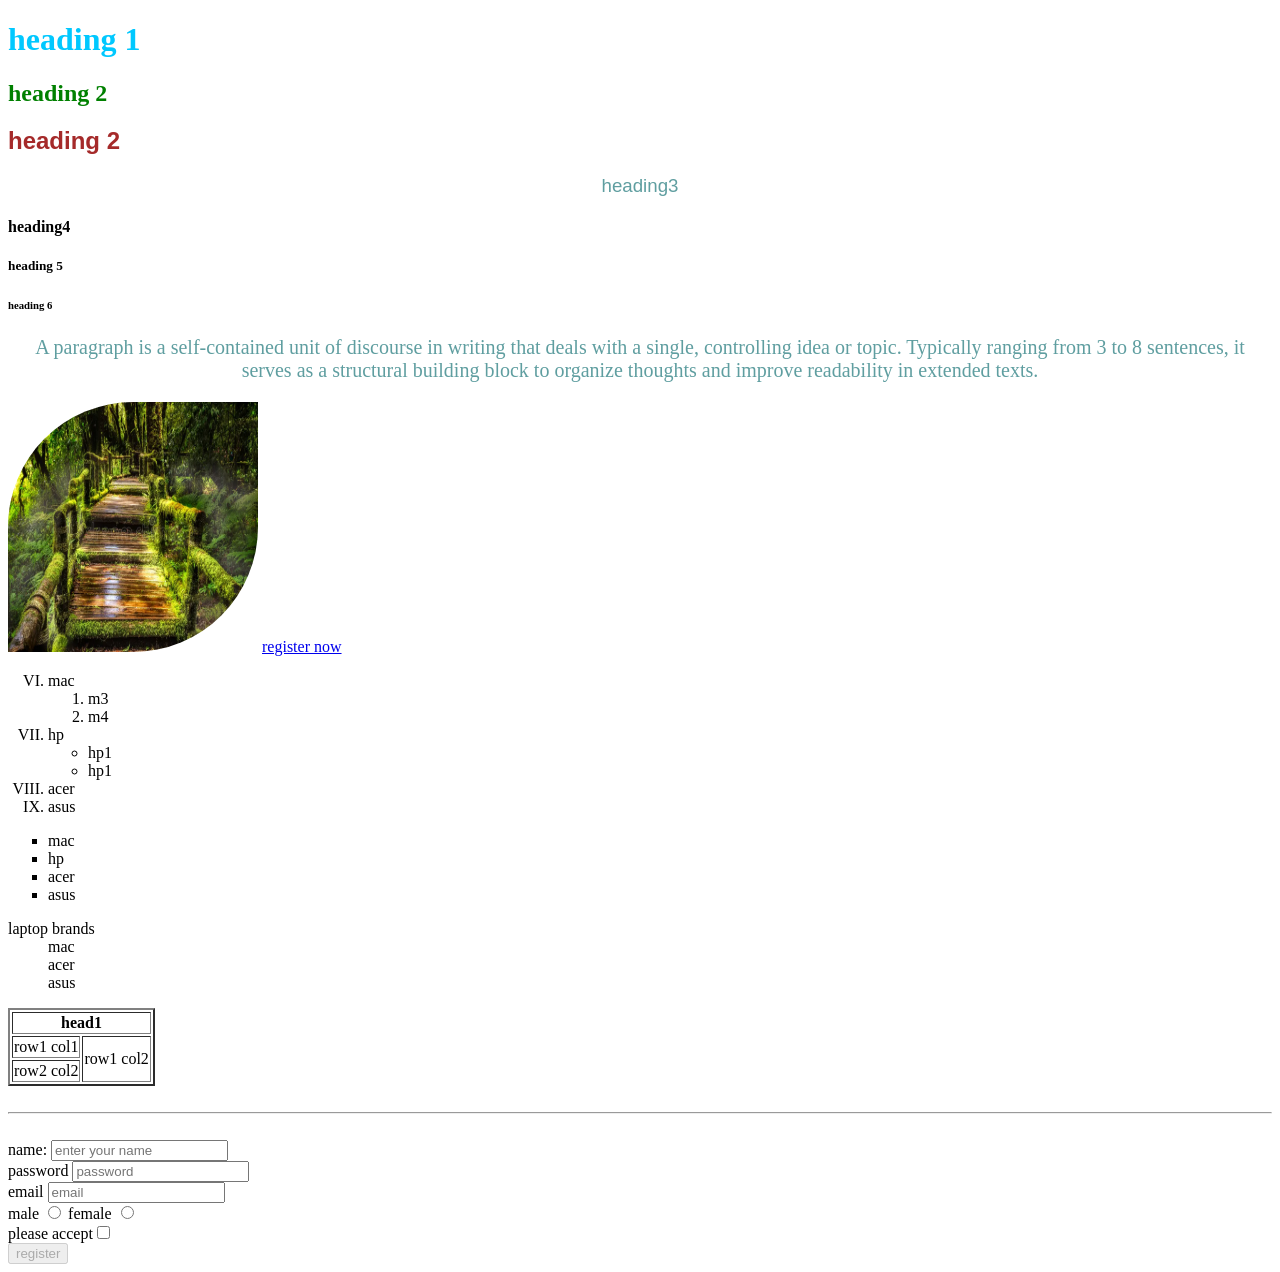
<file: index.html>
<!DOCTYPE html>
<html>
<head>
    <meta charset="UTF-8">
    <meta name="viewport" content="width=device-width, initial-scale=1.0">
    <title>intro into html</title>
    <style>
         /* h2 {
            color:green;
        }
       p {
        color: orangered;
        font-size: 20px;
        }
        #head-2 {
            color: brown;
            font-family: Arial, Helvetica, sans-serif;
        }
        .theme-font{
            color: cadetblue;
            text-align:center ;
        } */
</style>
<link rel="stylesheet" href="style.css">
</head>
<body>
   <h1 style="color:rgb(0, 200, 255)">heading 1</h1>  
   <h2>heading 2</h2>
   <h2 id="head-2">heading 2</h2>
   <h3 class="theme-font">heading3</h3>
   <h4>heading4</h4>
   <h5>heading 5</h5>
   <h6>heading 6</h6>
   <p class="theme-font">A paragraph is a self-contained unit of discourse in writing that deals with a single, controlling idea or topic. Typically ranging from 3 to 8 sentences, it serves as a structural building block to organize thoughts and improve readability in extended texts.</p>
   <img src="images/pic.webp" width="100" height="100"/>
   <a href="register.html" target="_blank"> register now </a>

   <ol type="I" start="6"> 
    <li>mac</li>
    <ol> <li>m3</li> <li>m4</li></ol>
    <li>hp</li>
    <ul><li>hp1</li> <li>hp1</li></ul>
    <li>acer</li>
    <li>asus</li>
   </ol>

   <ul type="SQUARE">
    <li>mac</li>
    <li>hp</li>
    <li>acer</li>
    <li>asus</li>
   </ul>

   <dl>
     <dt>laptop brands</dt>  
    <dd>mac</dd>
    <dd>acer</dd>
    <dd>asus</dd>
   </dl>

   
   <table border="2">
    <tr>
        <th colspan="2">head1</th>
        
    </tr>
    <tr>
        <td> row1 col1</td>
        <td rowspan="2"> row1 col2</td>
    </tr>
    <tr>
        
        <td> row2 col2</td>
    </tr>
   </table>
<br><hr>
<br>
   <form>
    <label for="name">name:</label>
    <input id= "name" type="text" placeholder="enter your name"  required><br>
    <label for="pswd">password</label>
    <input id="pswd" type="password" placeholder="password"><br>
    <label for="mail">email</label>
    <input id="mail" type="email" placeholder="email"><br>
    <label>male</label> <input type="radio" name="gender" value="male">
    <label>female</label> <input type="radio" name="gender" value="female"> <br>
    <label>please accept</label><input type="checkbox" ><br>
    <button disabled>register</button>

   </form>
</body>
</html>
</file>
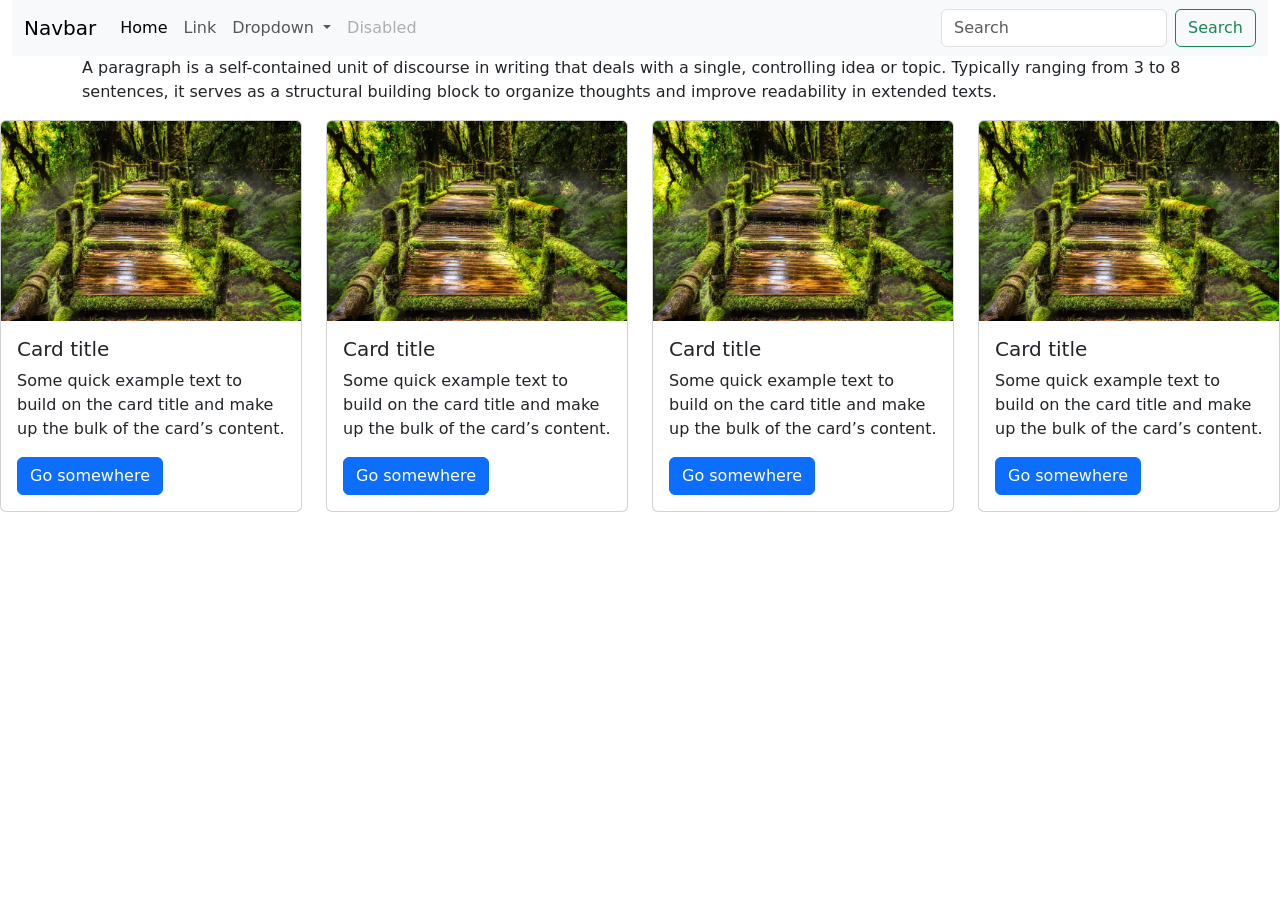
<file: bootstrap.html>
<!DOCTYPE html>
<html lang="en">
<head>
    <meta charset="UTF-8">
    <meta name="viewport" content="width=device-width, initial-scale=1.0">
    <title>Document</title>
    <link href="https://cdn.jsdelivr.net/npm/bootstrap@5.3.8/dist/css/bootstrap.min.css" rel="stylesheet" integrity="sha384-sRIl4kxILFvY47J16cr9ZwB07vP4J8+LH7qKQnuqkuIAvNWLzeN8tE5YBujZqJLB" crossorigin="anonymous">
<script src="https://cdn.jsdelivr.net/npm/bootstrap@5.3.8/dist/js/bootstrap.bundle.min.js" integrity="sha384-FKyoEForCGlyvwx9Hj09JcYn3nv7wiPVlz7YYwJrWVcXK/BmnVDxM+D2scQbITxI" crossorigin="anonymous"></script>
</head>
<body>
    <div class="container-fluid">
        <nav class="navbar navbar-expand-lg bg-body-tertiary">
  <div class="container-fluid">
    <a class="navbar-brand" href="#">Navbar</a>
    <button class="navbar-toggler" type="button" data-bs-toggle="collapse" data-bs-target="#navbarSupportedContent" aria-controls="navbarSupportedContent" aria-expanded="false" aria-label="Toggle navigation">
      <span class="navbar-toggler-icon"></span>
    </button>
    <div class="collapse navbar-collapse" id="navbarSupportedContent">
      <ul class="navbar-nav me-auto mb-2 mb-lg-0">
        <li class="nav-item">
          <a class="nav-link active" aria-current="page" href="#">Home</a>
        </li>
        <li class="nav-item">
          <a class="nav-link" href="#">Link</a>
        </li>
        <li class="nav-item dropdown">
          <a class="nav-link dropdown-toggle" href="#" role="button" data-bs-toggle="dropdown" aria-expanded="false">
            Dropdown
          </a>
          <ul class="dropdown-menu">
            <li><a class="dropdown-item" href="#">Action</a></li>
            <li><a class="dropdown-item" href="#">Another action</a></li>
            <li><hr class="dropdown-divider"></li>
            <li><a class="dropdown-item" href="#">Something else here</a></li>
          </ul>
        </li>
        <li class="nav-item">
          <a class="nav-link disabled" aria-disabled="true">Disabled</a>
        </li>
      </ul>
      <form class="d-flex" role="search">
        <input class="form-control me-2" type="search" placeholder="Search" aria-label="Search"/>
        <button class="btn btn-outline-success" type="submit">Search</button>
      </form>
    </div>
  </div>
</nav>
    </div>
    <div class="container">
    <p>
            A paragraph is a self-contained unit of discourse in writing that deals with a single, controlling idea or topic. Typically ranging from 3 to 8 sentences, it serves as a structural building block to organize thoughts and improve readability in extended texts.
        </p></div>
        <div class="container-fluid"></div>
        <div class="row">
          <div class="col-md-3">
            <div class="card" >
  <img src="images/pic.webp" class="card-img-top" alt="...">
  <div class="card-body">
    <h5 class="card-title">Card title</h5>
    <p class="card-text">Some quick example text to build on the card title and make up the bulk of the card’s content.</p>
    <a href="#" class="btn btn-primary">Go somewhere</a>
  </div>
</div>
</div>
          <div class="col-md-3"><div class="card" >
  <img src="images/pic.webp" class="card-img-top" alt="...">
  <div class="card-body">
    <h5 class="card-title">Card title</h5>
    <p class="card-text">Some quick example text to build on the card title and make up the bulk of the card’s content.</p>
    <a href="#" class="btn btn-primary">Go somewhere</a>
  </div>
</div></div>
<div class="col-md-3">
            <div class="card" >
  <img src="images/pic.webp" class="card-img-top" alt="...">
  <div class="card-body">
    <h5 class="card-title">Card title</h5>
    <p class="card-text">Some quick example text to build on the card title and make up the bulk of the card’s content.</p>
    <a href="#" class="btn btn-primary">Go somewhere</a>
  </div>
</div>
</div>
<div class="col-md-3">
            <div class="card" >
  <img src="images/pic.webp" class="card-img-top" alt="...">
  <div class="card-body">
    <h5 class="card-title">Card title</h5>
    <p class="card-text">Some quick example text to build on the card title and make up the bulk of the card’s content.</p>
    <a href="#" class="btn btn-primary">Go somewhere</a>
  </div>
</div>
</div>
          <!-- <div class="col-4"><p>
            A paragraph is a self-contained unit of discourse in writing that deals with a single, controlling idea or topic. Typically ranging from 3 to 8 sentences, it serves as a structural building block to organize thoughts and improve readability in extended texts.
        </p></div>
        <div class="col-2"><p>
            A paragraph is a self-contained unit of discourse in writing that deals with a single, controlling idea or topic. Typically ranging from 3 to 8 sentences, it serves as a structural building block to organize thoughts and improve readability in extended texts.
        </p></div> -->
        </div>
    </div> 
    <div class="modal" tabindex="-1">
  <div class="modal-dialog">
    <div class="modal-content">
      <div class="modal-header">
        <h5 class="modal-title">Modal title</h5>
        <button type="button" class="btn-close" data-bs-dismiss="modal" aria-label="Close"></button>
      </div>
      <div class="modal-body">
        <p>Modal body text goes here.</p>
      </div>
      <div class="modal-footer">
        <button type="button" class="btn btn-secondary" data-bs-dismiss="modal">Close</button>
        <button type="button" class="btn btn-primary">Save changes</button>
      </div>
    </div>
  </div>
</div>
</body>
</html>
</file>
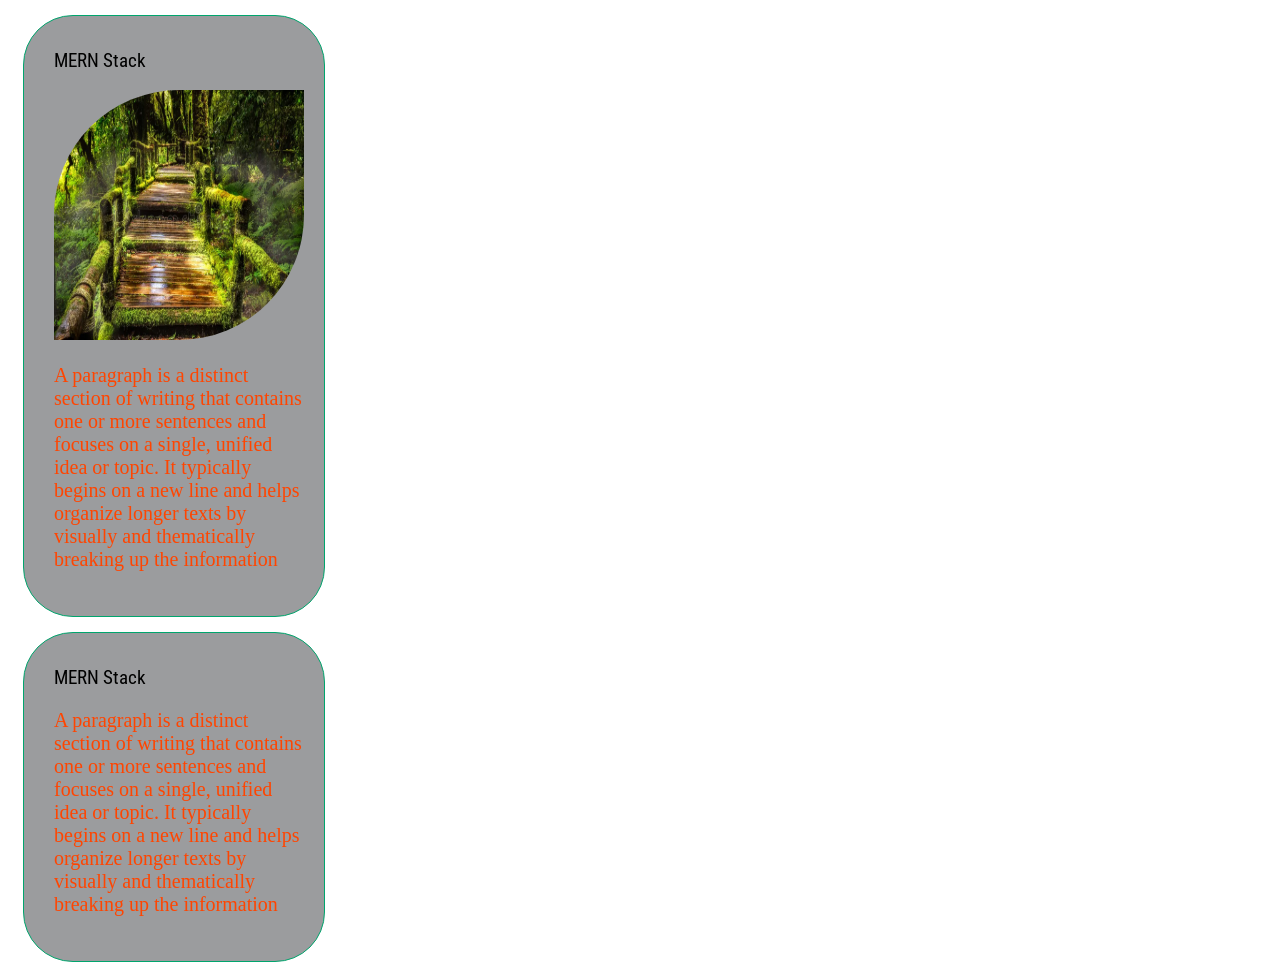
<file: css-box-model.html>
<!DOCTYPE html>
<html lang="en">
<head>
    <meta charset="UTF-8">
    <meta name="viewport" content="width=device-width, initial-scale=1.0">
    <title>Document</title>
    <link rel="stylesheet" href="style.css">
    
<link rel="preconnect" href="https://fonts.googleapis.com">
<link rel="preconnect" href="https://fonts.gstatic.com" crossorigin>
<link href="https://fonts.googleapis.com/css2?family=IBM+Plex+Mono:ital,wght@0,100;0,200;0,300;0,400;0,500;0,600;0,700;1,100;1,200;1,300;1,400;1,500;1,600;1,700&family=Roboto+Condensed:ital,wght@0,100..900;1,100..900&display=swap" rel="stylesheet"></head>
<body>
    <div class="card">
        <h3 class="card-title">MERN Stack</h3>
        <img src="images/pic.webp">
        <p class="card-details">A paragraph is a distinct section of writing that contains one or more sentences and focuses on a single, unified idea or topic. It typically begins on a new line and helps organize longer texts by visually and thematically breaking up the information</p>
    </div>

     <div class="card">
        <h3 class="card-title">MERN Stack</h3>
        <p class="card-details">A paragraph is a distinct section of writing that contains one or more sentences and focuses on a single, unified idea or topic. It typically begins on a new line and helps organize longer texts by visually and thematically breaking up the information</p>
    </div>
    
</body>
</html>
</file>
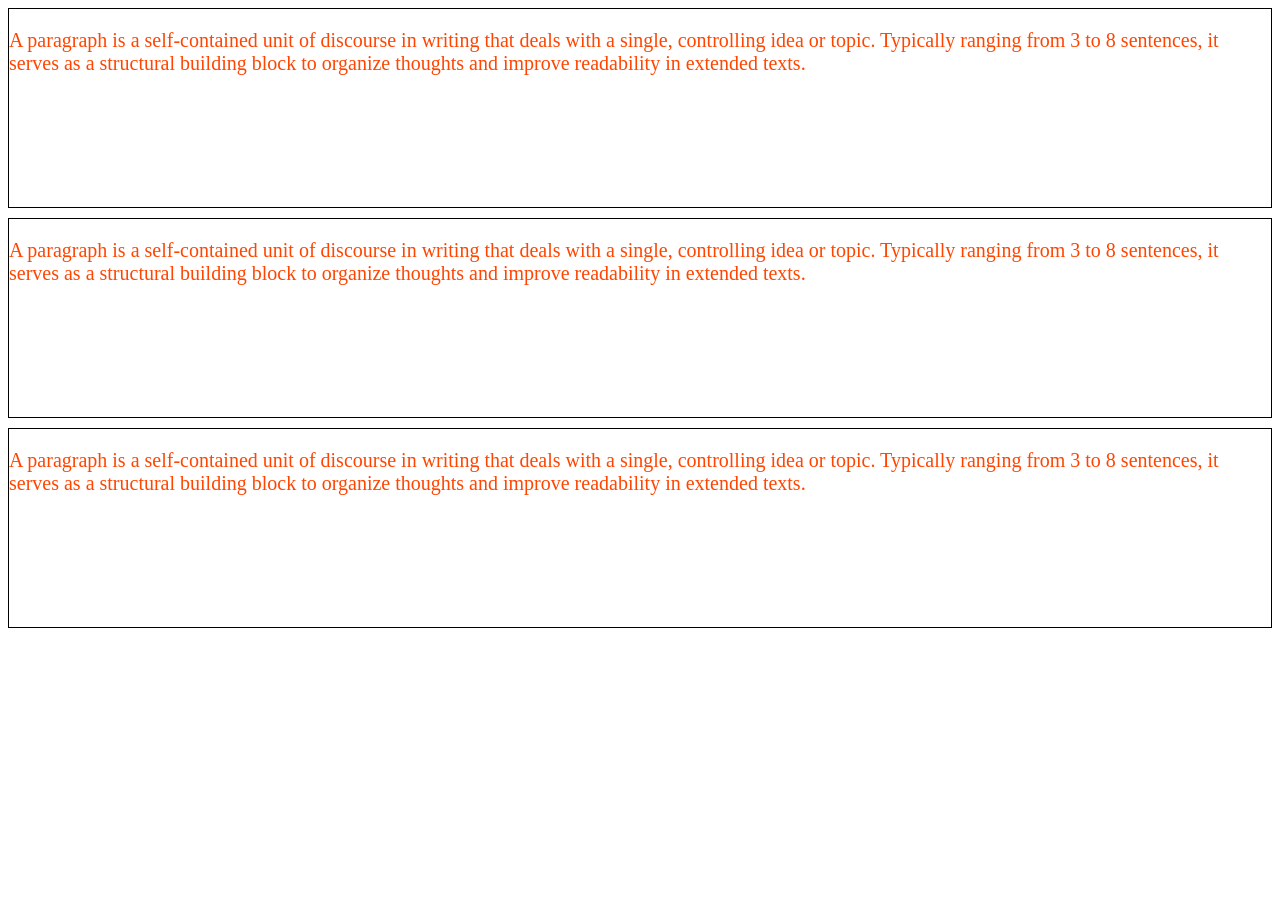
<file: css-grid.html>
<!DOCTYPE html>
<html lang="en">
<head>
    <meta charset="UTF-8">
    <meta name="viewport" content="width=device-width, initial-scale=1.0">
    <title>Document</title>
    <link rel="stylesheet" href="style.css">
</head>
<body>
    <div class="container">
        <div class="card-item">
            <p>A paragraph is a self-contained unit of discourse in writing that deals with a single, controlling idea or topic. Typically ranging from 3 to 8 sentences,
             it serves as a structural building block to organize thoughts and improve readability in extended texts.
             </p></div>
        <div class="card-item">
            <p>A paragraph is a self-contained unit of discourse in writing that deals with a single, controlling idea or topic. Typically ranging from 3 to 8 sentences,
             it serves as a structural building block to organize thoughts and improve readability in extended texts.
             </p></div>
        <div class="card-item">
            <p>A paragraph is a self-contained unit of discourse in writing that deals with a single, controlling idea or topic. Typically ranging from 3 to 8 sentences,
             it serves as a structural building block to organize thoughts and improve readability in extended texts.
             </p></div>

    </div>
</body>
</html>
</file>
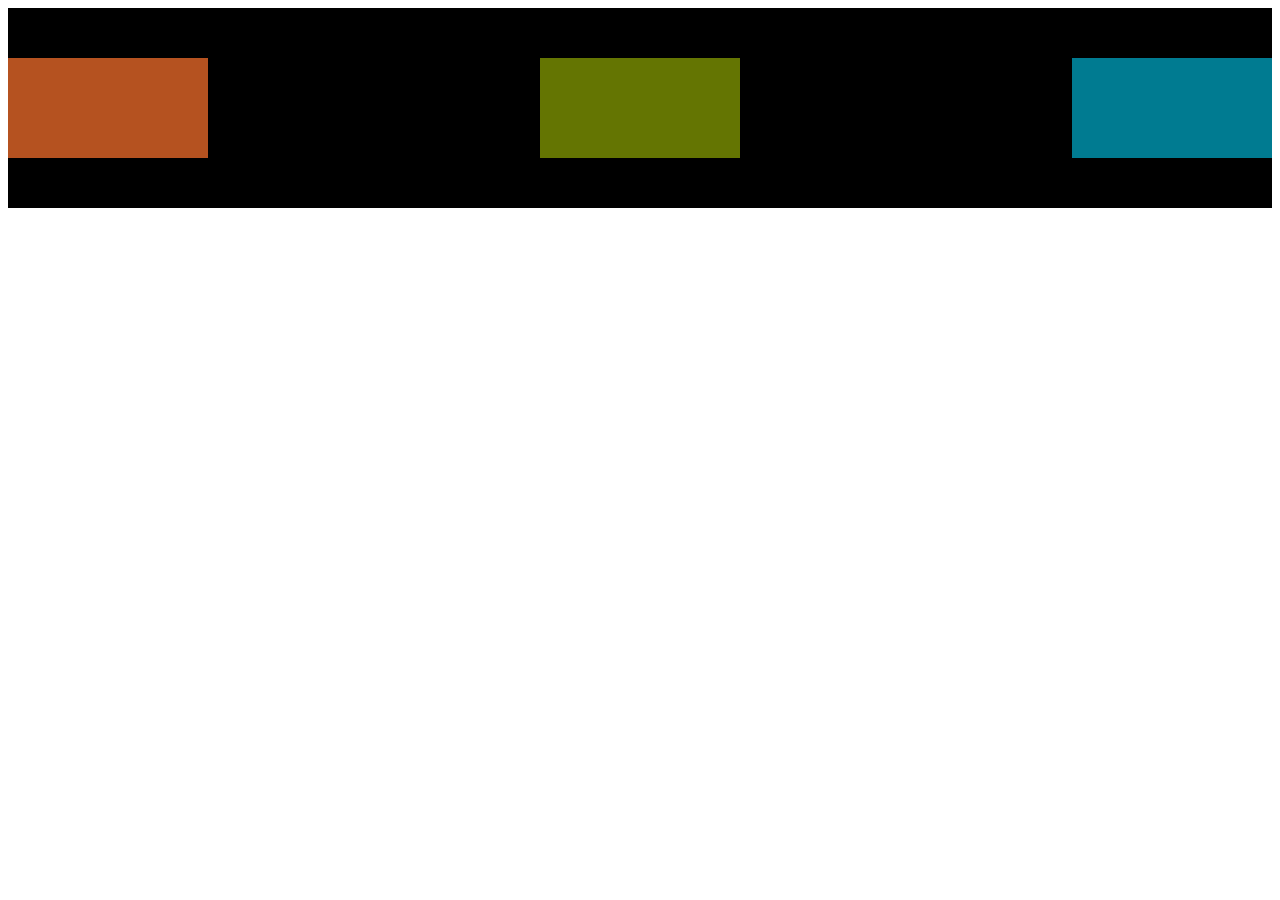
<file: flexbox.html>
<!DOCTYPE html>
<html lang="en">
<head>
    <meta charset="UTF-8">
    <meta name="viewport" content="width=device-width, initial-scale=1.0">
    <title>Document</title>
    <link rel="stylesheet" href="style.css">
</head>
<body>
    <section class="home">
        <div class="card-1"></div>
        <div class="card-2"></div>
        <div class="card-3"></div>
    </section>
</body>
</html>
</file>
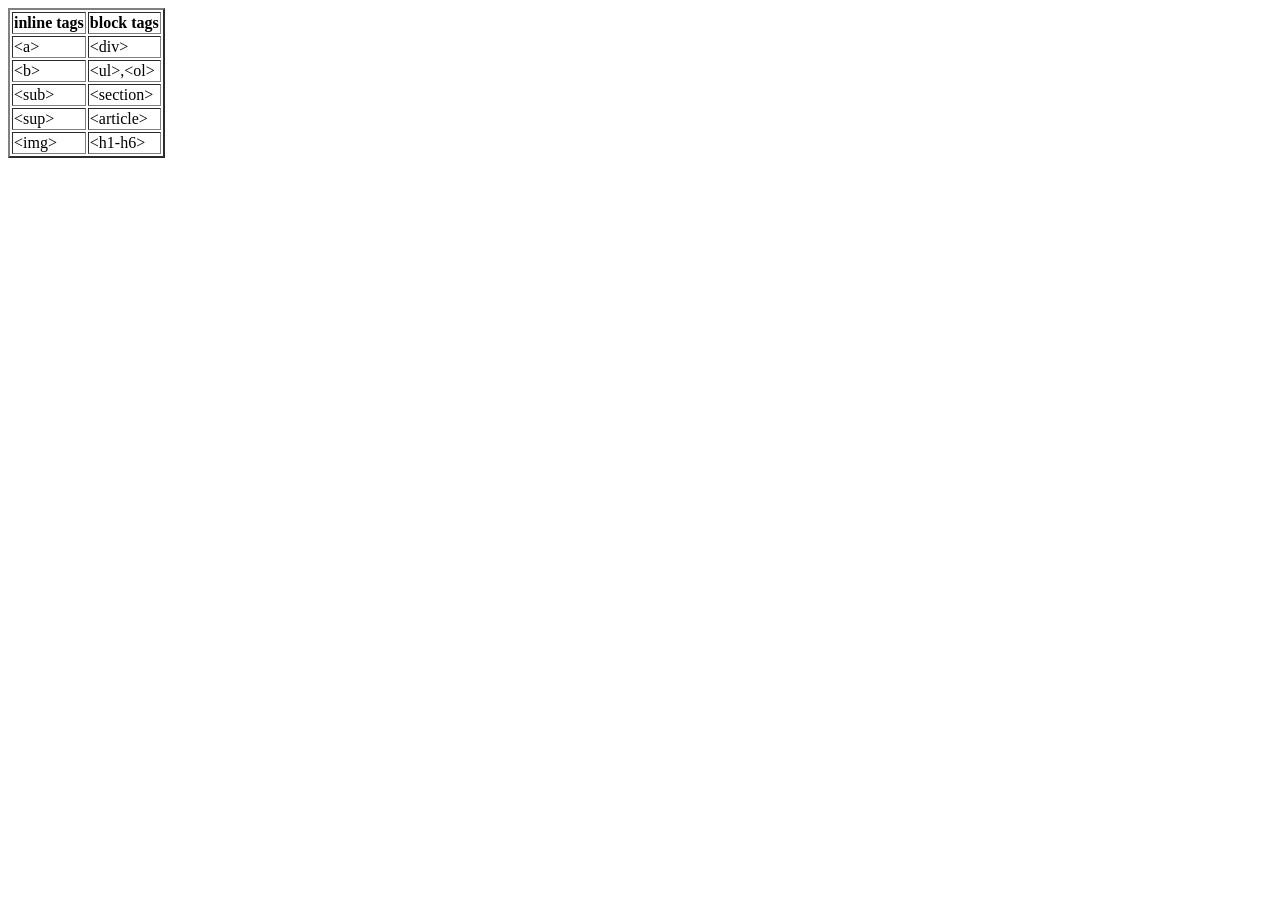
<file: inline-block.html>
<!DOCTYPE html>
<html lang="en">
<head>
    <meta charset="UTF-8">
    <meta name="viewport" content="width=device-width, initial-scale=1.0">
    <title>Document</title>
</head>
<body>
    <table border="2">
        <tr>
            <th>inline tags</th>
            <th>block tags</th>
        </tr>
        <tr>
            <td> &lt;a&gt;</td>
            <td> &lt;div&gt;</td>
        </tr>
        <tr>
            <td>&lt;b&gt;</td>
            <td>&lt;ul&gt;,&lt;ol&gt;</td>
        </tr>
         <tr>
            <td>&lt;sub&gt;</td>
           <td>&lt;section&gt;</td> 
        </tr>
         <tr>
            <td>&lt;sup&gt;</td>
            <td>&lt;article&gt;</td>

        </tr>
         <tr>
            <td>&lt;img&gt;</td>
            <td>&lt;h1-h6&gt;</td>
        </tr>

    </table>
</body>
</html>
</file>
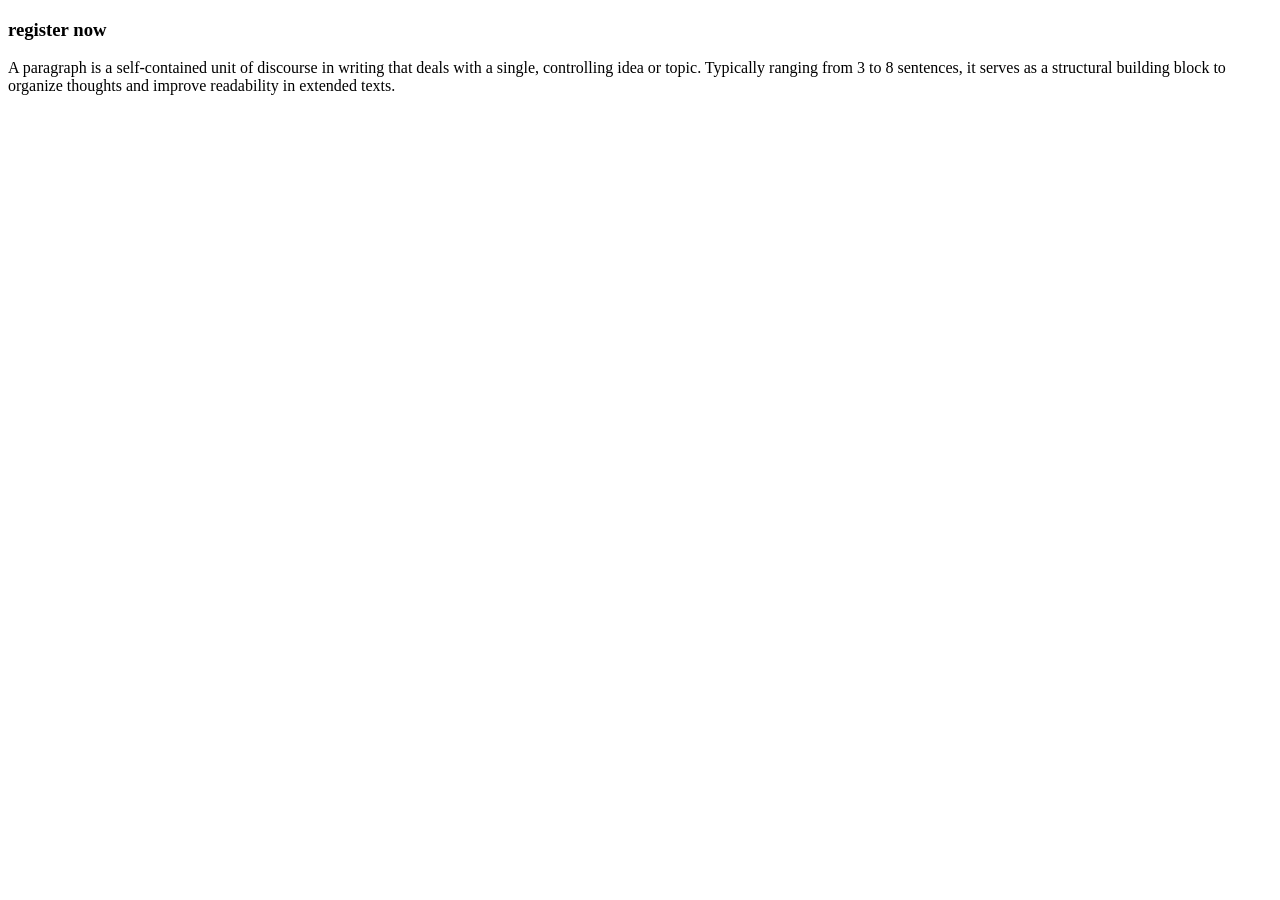
<file: register.html>
<!DOCTYPE html>
<html>
<head>
    <meta charset="UTF-8">
    <meta name="viewport" content="width=device-width, initial-scale=1.0">
    <title>Register Now!!!!</title>
</head>
<body>
   
   <h3>register now</h3>
  
   <p>A paragraph is a self-contained unit of discourse in writing that deals with a single, controlling idea or topic. Typically ranging from 3 to 8 sentences, it serves as a structural building block to organize thoughts and improve readability in extended texts.</p>
   
</body>
</html>
</file>
<file: style.css>
h1 {
    color:coral;
 }
 h2 {
            color:green;
        }
       p {
        color: orangered;
        font-size: 20px;
        }
        #head-2 {
            color: brown;
            font-family: Arial, Helvetica, sans-serif;
        }
        .theme-font{
            color: cadetblue;
            text-align:center ;
        }
        img {
                width: 250px;
                height: 250px;
                border-top-left-radius: 50%;
                border-bottom-right-radius: 50%;
        }
        h3 {
             font-family: "Roboto Condensed", sans-serif;
             font-weight: 400;
        }
         /* p {
                font-family: "IBM Plex Mono", monospace;
                line-height: 25px; */
             /* } */
        
        .card {
            border: 1px solid #00a56d;
            padding: 15px 20px 25px 30px ;
            margin: 15px;
            width: 250px;
            border-radius: 50px;
            background-color: rgb(155, 156, 158);
        }

        .parent {
            width: 500px;
            height: 500px;
            background-color: aquamarine;
            position: relative;
        }
        .child-1 {
            width: 100px;
            height: 100px;
            background-color: rgb(90, 5, 5);    
            position: absolute;
            z-index: 2;
            right: 0px;
           
        }

        .child-2 {
            width: 100px;
            height: 100px;
            background-color: rgb(3, 78, 39);    
            position: absolute;
            z-index: 1;
            bottom: 0;

        }
        .home {
            display: flex;
             /* flex-direction: column;   */
            background-color: black;
            justify-content: space-between;
            /* gap: 50px; */
            height: 200px;
            align-items: center;

        }

        .card-1 {
            width: 200px;
            height: 100px;
            background-color: rgb(181, 82, 32);
        }

        .card-2 {
            width: 200px;
            height: 100px;
            background-color: rgb(100, 117, 2);
        }

        .card-3 {
            width: 200px;
            height: 100px;
            background-color: rgb(0, 123, 145);
        }

        header {
            display: flex;
            justify-content: center;
            background-color: rgb(22, 31, 23);
            nav {
                display: flex;
                a {
                    text-decoration: none;
                    color: blanchedalmond;
                    padding: 10px 20px;
                    display: block;
                    transition: 1s ease-in-out;
                    &:hover {
                        background-color: violet;
                        color: black ;
                        border-radius: 15px;
                        
                    }

                }
            }
           
        }
        .container {
            display: grid;
            grid-template-rows: repeat(3, 200px);
            gap: 10px;
            .card-item {
                border: 1px solid black;
            }
        }
        .css-media-query{
             background-color: brown;
            width: 100%;
            height: 200px;
        }
        .bg-orange{
            background-color: orange;
        }
        /* @media (max-width:768px) {
            .css-media-query{
             background-color: rgb(7, 22, 188);
            } */

        /* } */
        /* @media (min-width:480px) {
            .css-media-query{
             background-color: rgb(3, 115, 24);
            }

        } */
</file>
